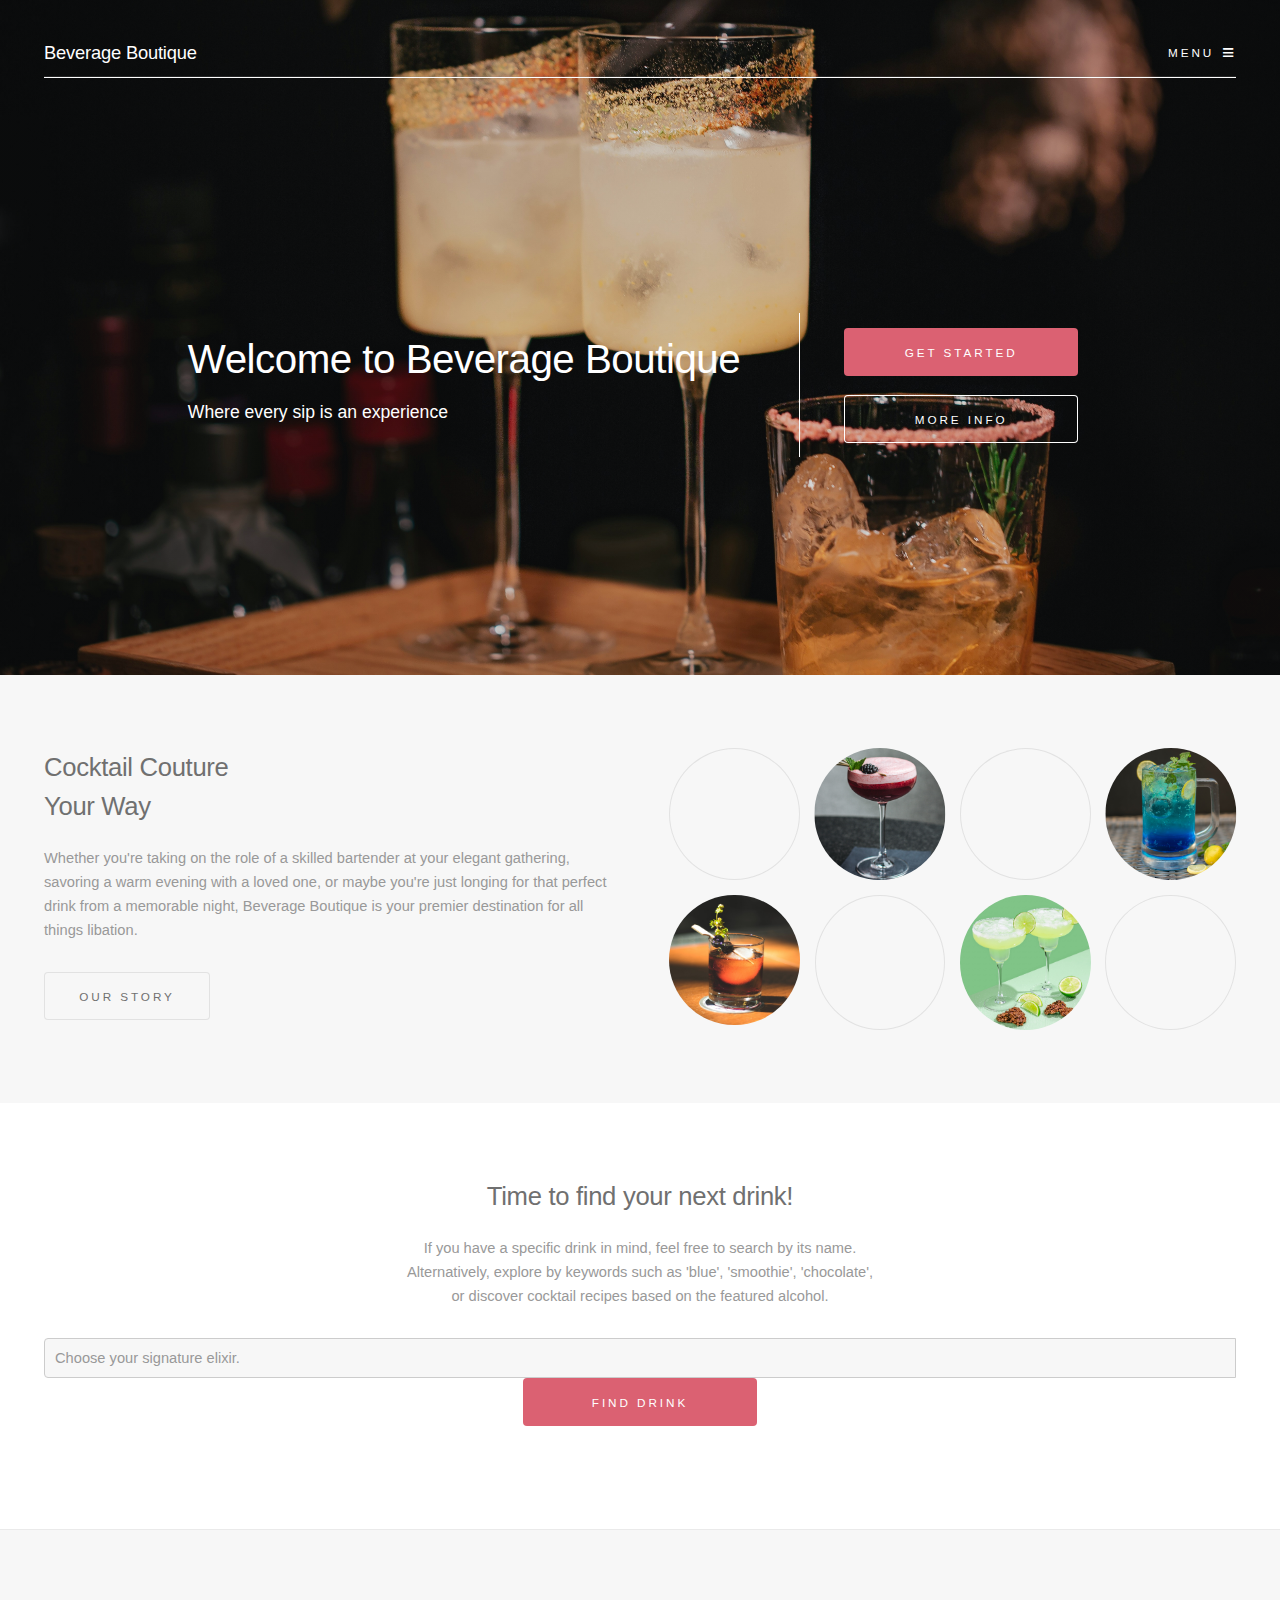
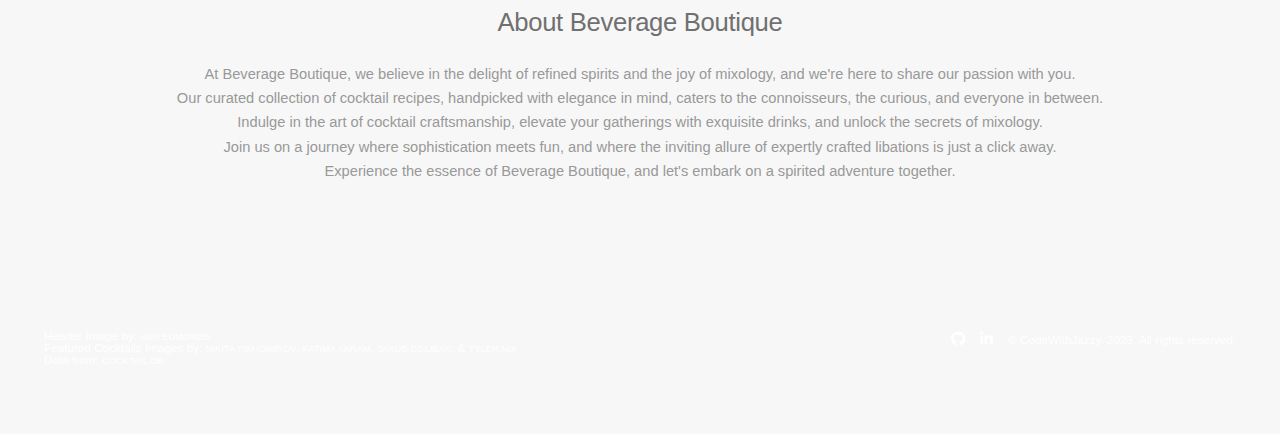
<file: index.html>
<!DOCTYPE HTML>
<html>
	<head>
		<title>Beverage Boutique</title>
		<link rel="icon" href="https://www.pngarts.com/files/3/Cocktail-PNG-Free-Download.png">
		<meta charset="utf-8" />
		<meta name="description" content="Find Beverage Recipes">
    	<meta name="keywords" content="Cocktails, Beverages, Recipes">
		<meta name="viewport" content="width=device-width, initial-scale=1, user-scalable=no" />
		<link rel="stylesheet" href="assets/css/main.css" />
	</head>
	<body class="is-preload">

		<!-- Header -->
			<header id="header" class="alt">
				<h1><a href="index.html">Beverage Boutique</a></h1>
				<a href="#menu">Menu</a>
			</header>

		<!-- Menu -->
			<nav id="menu">
				<ul class="links">
					<li><a href="index.html">Home</a></li>
					<li><a href="#four">Search Beverages</a></li>
					<li><a href="#about">About Beverage Boutique</a></li>
				</ul>
			</nav>

		<!-- Banner -->
			<section id="banner">
				<div class="inner">
					<div class="content">
						<h2>Welcome to Beverage Boutique</h2>
						<p>Where every sip is an experience</p>
					</div>
					<ul class="actions stacked">
						<li><a href="#four" class="button primary major">Get Started</a></li>
						<li><a href="#one" class="button major">More Info</a></li>
					</ul>
				</div>
			</section>

		<!-- One -->
			<section id="one" class="wrapper style2 split">
				<div class="inner">
					<div id="moreInfo" class="content">
						<h2>Cocktail Couture<br />
						Your Way</h2>
						<p>Whether you're taking on the role of a skilled bartender at your elegant gathering, savoring a warm evening with a loved one, or maybe you're just longing for that perfect drink from a memorable night, Beverage Boutique is your premier destination for all things libation. </p>
						<ul class="actions">
							<li><a href="#about" class="button">Our Story</a></li>
						</ul>
					</div>
					<div class="image-circles">
						<div class="images">
							<span class="image"><img src="images/pic01.jpg" alt="" /></span>
							<span class="image"><img src="images/pic02.jpg" alt="" /></span>
						</div>
						<div class="images">
							<span class="image"><img src="images/pic03.jpg" alt="" /></span>
							<span class="image"><img src="images/pic04.jpg" alt="" /></span>
						</div>
					</div>
				</div>
			</section>

			<!-- Four -->
			<section id="four" class="wrapper style1 special">
				<div class="inner">
					<header>
						<h2>Time to find your next drink!</h2>
						<p>If you have a specific drink in mind, feel free to search by its name.<br /> Alternatively, explore by keywords such as 'blue', 'smoothie', 'chocolate',<br /> or discover cocktail recipes based on the featured alcohol.</p>
					</header>
					<section class="search-Box">
						<!-- <label for="input">Find A Cocktail</label> -->
						<input id="drinkInput" type="text" placeholder="Choose your signature elixir." >
						<button id="findDrink" class="button primary major" type="button">Find Drink</button>
					</section>
					<!-- <ul class="actions special">
						<li><a href="#three" class="button primary major cocktailName">I'm Ready!</a></li>
						 <li><a href="#" class="button primary major cocktailIngredient">Search by ingredient</a><li>
					</ul> -->
				</div>
			</section>

		<!-- Three -->
			<section id="three" class="wrapper style1 special">
				<div class="inner">
					<div class="spotlights">
						<!-- Javascript will fill in here-->
					</div>
				</div>
			</section>
			<section id="about" class="wrapper style2 special">
					<div class="inner">
						<header>
							<h2>About Beverage Boutique</h2>
							<p>At Beverage Boutique, we believe in the delight of refined spirits and the joy of mixology, and we're here to share our passion with you.
							<br /> Our curated collection of cocktail recipes, handpicked with elegance in mind, caters to the connoisseurs, the curious, and everyone in between.
							<br />
							Indulge in the art of cocktail craftsmanship, elevate your gatherings with exquisite drinks, and unlock the secrets of mixology.
							<br />
							Join us on a journey where sophistication meets fun, and where the inviting allure of 	expertly crafted libations is just a click away.
							<br />	
							Experience the essence of Beverage Boutique, and let's embark on a spirited adventure together.</p>
						</header>	
					</div>
				</section>

		<!-- Footer -->
			<footer id="footer">
				<div class="inner">
					<ul class="icons">
						<li><a href="#" class="icon brands fa-github"><span class="label">GitHub</span></a></li>
						<li><a href="#" class="icon brands fa-linkedin-in"><span class="label">LinkedIn</span></a></li>
						<li class="copyright">&copy; CodeWithJazzy. 2023. All rights reserved.</li>
					</ul>

					<ul class="links">
						<li>Header Image by: <a href="https://unsplash.com/@badashproducts">Ash Edmonds</a></li>

						<li>Featured Cocktails Images by: <a href="https://unsplash.com/@niki_mir">Nikita Tikhomirov</a>, <a href="https://unsplash.com/@fatimaakram">Fatima Akram</a>, <a href="https://unsplash.com/@jckbck">Jakub Dziubak</a>, & <a href="https://unsplash.com/@nixcreative">Tyler Nix</a></li>
						<li>Data from: <a href="https://www.thecocktaildb.com/api.php">Cocktail DB</a></li>
				</ul>
				</div>
			</footer>

		<!-- Scripts -->
			<script src="assets/js/jquery.min.js"></script>
			<script src="assets/js/jquery.scrollex.min.js"></script>
			<script src="assets/js/browser.min.js"></script>
			<script src="assets/js/breakpoints.min.js"></script>
			<script src="assets/js/util.js"></script>
			<script src="assets/js/main.js"></script>

	</body>
</html>
</file>
<file: assets/css/main.css>
@import url(fontawesome-all.min.css);


html, body, div, span, applet, object,
iframe, h1, h2, h3, h4, h5, h6, p, blockquote,
pre, a, abbr, acronym, address, big, cite,
code, del, dfn, em, img, ins, kbd, q, s, samp,
small, strike, strong, sub, sup, tt, var, b,
u, i, center, dl, dt, dd, ol, ul, li, fieldset,
form, label, legend, table, caption, tbody,
tfoot, thead, tr, th, td, article, aside,
canvas, details, embed, figure, figcaption,
footer, header, hgroup, menu, nav, output, ruby,
section, summary, time, mark, audio, video {
	margin: 0;
	padding: 0;
	border: 0;
	font-size: 100%;
	font: inherit;
	vertical-align: baseline;}

article, aside, details, figcaption, figure,
footer, header, hgroup, menu, nav, section {
	display: block;}

body {
	line-height: 1;
}

ol, ul {
	list-style: none;
}

blockquote, q {
	quotes: none;
}

	blockquote:before, blockquote:after, q:before, q:after {
		content: '';
		content: none;
	}

table {
	border-collapse: collapse;
	border-spacing: 0;
}

body {
	-webkit-text-size-adjust: none;
}

mark {
	background-color: transparent;
	color: inherit;
}

input::-moz-focus-inner {
	border: 0;
	padding: 0;
}

input, select, textarea {
	-moz-appearance: none;
	-webkit-appearance: none;
	-ms-appearance: none;
	appearance: none;
}

/* Basic */

	@-ms-viewport {
		width: device-width;
	}

	body {
		-ms-overflow-style: scrollbar;
	}

	@media screen and (max-width: 480px) {

		html, body {
			min-width: 320px;
		}

	}

	html {
		box-sizing: border-box;
	}

	*, *:before, *:after {
		box-sizing: inherit;
	}

	body.is-preload *, body.is-preload *:before, body.is-preload *:after {
		-moz-animation: none !important;
		-webkit-animation: none !important;
		-ms-animation: none !important;
		animation: none !important;
		-moz-transition: none !important;
		-webkit-transition: none !important;
		-ms-transition: none !important;
		transition: none !important;
	}

/* Hide Search Section until drinks populate */
#three {
	display: none;
}

/* Style for the search input */
#drinkInput {
	width: 8;
    padding: 10px;
    border: 1px solid #ccc;
    border-radius: 4px 0 0 4px;
}

	body {
		background-color: #f7f7f7;
		color: #999999;
	}

	body, input, select, textarea {
		font-family: Arial, Helvetica, sans-serif;
		font-size: 14pt;
		font-weight: normal;
		line-height: 1.65;
	}

		@media screen and (max-width: 1680px) {

			body, input, select, textarea {
				font-size: 12pt;
			}

		}

		@media screen and (max-width: 1280px) {

			body, input, select, textarea {
				font-size: 11pt;
			}

		}

	a {
		text-decoration: underline;
	}

		a:hover {
			text-decoration: none;
		}

	strong, b {
		font-weight: normal;
	}

	em, i {
		font-style: italic;
	}

	p {
		margin: 0 0 2em 0;
	}

	h1, h2, h3, h4, h5, h6 {
		font-weight: normal;
		letter-spacing: -0.0125em;
		line-height: 1.5;
		margin: 0 0 0.8em 0;
	}

		h1 a, h2 a, h3 a, h4 a, h5 a, h6 a {
			color: inherit;
			text-decoration: none;
		}

	h2 {
		font-size: 1.75em;
	}

	h3 {
		font-size: 1.25em;
	}

	h4 {
		font-size: 1em;
	}

	h5 {
		font-size: 0.8em;
	}

	h6 {
		font-size: 0.7em;
	}

	#inGRD li{
		display: inline-block;
		border: 1px solid #421d22;
		border-radius: 5px;
		padding: 1px 6px;
		background: #fbeff1;
		margin: 3px;
	}

	@media screen and (max-width: 980px) {

		h1 br, h2 br, h3 br, h4 br, h5 br, h6 br {
			display: none;
		}

	}

	@media screen and (max-width: 736px) {

		h2 {
			font-size: 1.25em;
		}

		h3 {
			font-size: 1.1em;
		}

	}

	sub {
		font-size: 0.8em;
		position: relative;
		top: 0.5em;
	}

	sup {
		font-size: 0.8em;
		position: relative;
		top: -0.5em;
	}

	blockquote {
		border-left: solid 4px;
		font-style: italic;
		margin: 0 0 2em 0;
		padding: 0.5em 0 0.5em 2em;
	}

	code {
		border-radius: 4px;
		border: solid 1px;
		font-family: "Courier New", monospace;
		font-size: 0.9em;
		margin: 0 0.25em;
		padding: 0.25em 0.65em;
	}

	pre {
		-webkit-overflow-scrolling: touch;
		font-family: "Courier New", monospace;
		font-size: 0.9em;
		margin: 0 0 2em 0;
	}

		pre code {
			display: block;
			line-height: 1.75em;
			padding: 1em 1.5em;
			overflow-x: auto;
		}

	hr {
		border: 0;
		border-bottom: solid 1px;
		margin: 2em 0;
	}

		hr.major {
			margin: 3em 0;
		}

	.align-left {
		text-align: left;
	}

	.align-center {
		text-align: center;
	}

	.align-right {
		text-align: right;
	}

	input, select, textarea {
		color: #707070;
	}

	a {
		color: #db6172;
	}

	strong, b {
		color: #707070;
	}

	h1, h2, h3, h4, h5, h6 {
		color: #707070;
	}

	blockquote {
		border-left-color: rgba(144, 144, 144, 0.2);
	}

	code {
		background: rgba(144, 144, 144, 0.075);
		border-color: rgba(144, 144, 144, 0.2);
	}

	hr {
		border-bottom-color: rgba(144, 144, 144, 0.2);
	}

/* Row */

	.row {
		display: flex;
		flex-wrap: wrap;
		box-sizing: border-box;
		align-items: stretch;
	}

		.row > * {
			box-sizing: border-box;
		}

		.row.gtr-uniform > * > :last-child {
			margin-bottom: 0;
		}

		.row.aln-left {
			justify-content: flex-start;
		}

		.row.aln-center {
			justify-content: center;
		}

		.row.aln-right {
			justify-content: flex-end;
		}

		.row.aln-top {
			align-items: flex-start;
		}

		.row.aln-middle {
			align-items: center;
		}

		.row.aln-bottom {
			align-items: flex-end;
		}

		.row > .imp {
			order: -1;
		}

		.row > .col-1 {
			width: 8.33333%;
		}

		.row > .off-1 {
			margin-left: 8.33333%;
		}

		.row > .col-2 {
			width: 16.66667%;
		}

		.row > .off-2 {
			margin-left: 16.66667%;
		}

		.row > .col-3 {
			width: 25%;
		}

		.row > .off-3 {
			margin-left: 25%;
		}

		.row > .col-4 {
			width: 33.33333%;
		}

		.row > .off-4 {
			margin-left: 33.33333%;
		}

		.row > .col-5 {
			width: 41.66667%;
		}

		.row > .off-5 {
			margin-left: 41.66667%;
		}

		.row > .col-6 {
			width: 50%;
		}

		.row > .off-6 {
			margin-left: 50%;
		}

		.row > .col-7 {
			width: 58.33333%;
		}

		.row > .off-7 {
			margin-left: 58.33333%;
		}

		.row > .col-8 {
			width: 66.66667%;
		}

		.row > .off-8 {
			margin-left: 66.66667%;
		}

		.row > .col-9 {
			width: 75%;
		}

		.row > .off-9 {
			margin-left: 75%;
		}

		.row > .col-10 {
			width: 83.33333%;
		}

		.row > .off-10 {
			margin-left: 83.33333%;
		}

		.row > .col-11 {
			width: 91.66667%;
		}

		.row > .off-11 {
			margin-left: 91.66667%;
		}

		.row > .col-12 {
			width: 100%;
		}

		.row > .off-12 {
			margin-left: 100%;
		}

		.row.gtr-0 {
			margin-top: 0;
			margin-left: 0em;
		}

			.row.gtr-0 > * {
				padding: 0 0 0 0em;
			}

			.row.gtr-0.gtr-uniform {
				margin-top: 0em;
			}

				.row.gtr-0.gtr-uniform > * {
					padding-top: 0em;
				}

		.row.gtr-25 {
			margin-top: 0;
			margin-left: -0.5em;
		}

			.row.gtr-25 > * {
				padding: 0 0 0 0.5em;
			}

			.row.gtr-25.gtr-uniform {
				margin-top: -0.5em;
			}

				.row.gtr-25.gtr-uniform > * {
					padding-top: 0.5em;
				}

		.row.gtr-50 {
			margin-top: 0;
			margin-left: -1em;
		}

			.row.gtr-50 > * {
				padding: 0 0 0 1em;
			}

			.row.gtr-50.gtr-uniform {
				margin-top: -1em;
			}

				.row.gtr-50.gtr-uniform > * {
					padding-top: 1em;
				}

		.row {
			margin-top: 0;
			margin-left: -2em;
		}

			.row > * {
				padding: 0 0 0 2em;
			}

			.row.gtr-uniform {
				margin-top: -2em;
			}

				.row.gtr-uniform > * {
					padding-top: 2em;
				}

		.row.gtr-150 {
			margin-top: 0;
			margin-left: -3em;
		}

			.row.gtr-150 > * {
				padding: 0 0 0 3em;
			}

			.row.gtr-150.gtr-uniform {
				margin-top: -3em;
			}

				.row.gtr-150.gtr-uniform > * {
					padding-top: 3em;
				}

		.row.gtr-200 {
			margin-top: 0;
			margin-left: -4em;
		}

			.row.gtr-200 > * {
				padding: 0 0 0 4em;
			}

			.row.gtr-200.gtr-uniform {
				margin-top: -4em;
			}

				.row.gtr-200.gtr-uniform > * {
					padding-top: 4em;
				}

		@media screen and (max-width: 1680px) {

			.row {
				display: flex;
				flex-wrap: wrap;
				box-sizing: border-box;
				align-items: stretch;
			}

				.row > * {
					box-sizing: border-box;
				}

				.row.gtr-uniform > * > :last-child {
					margin-bottom: 0;
				}

				.row.aln-left {
					justify-content: flex-start;
				}

				.row.aln-center {
					justify-content: center;
				}

				.row.aln-right {
					justify-content: flex-end;
				}

				.row.aln-top {
					align-items: flex-start;
				}

				.row.aln-middle {
					align-items: center;
				}

				.row.aln-bottom {
					align-items: flex-end;
				}

				.row > .imp-xlarge {
					order: -1;
				}

				.row > .col-1-xlarge {
					width: 8.33333%;
				}

				.row > .off-1-xlarge {
					margin-left: 8.33333%;
				}

				.row > .col-2-xlarge {
					width: 16.66667%;
				}

				.row > .off-2-xlarge {
					margin-left: 16.66667%;
				}

				.row > .col-3-xlarge {
					width: 25%;
				}

				.row > .off-3-xlarge {
					margin-left: 25%;
				}

				.row > .col-4-xlarge {
					width: 33.33333%;
				}

				.row > .off-4-xlarge {
					margin-left: 33.33333%;
				}

				.row > .col-5-xlarge {
					width: 41.66667%;
				}

				.row > .off-5-xlarge {
					margin-left: 41.66667%;
				}

				.row > .col-6-xlarge {
					width: 50%;
				}

				.row > .off-6-xlarge {
					margin-left: 50%;
				}

				.row > .col-7-xlarge {
					width: 58.33333%;
				}

				.row > .off-7-xlarge {
					margin-left: 58.33333%;
				}

				.row > .col-8-xlarge {
					width: 66.66667%;
				}

				.row > .off-8-xlarge {
					margin-left: 66.66667%;
				}

				.row > .col-9-xlarge {
					width: 75%;
				}

				.row > .off-9-xlarge {
					margin-left: 75%;
				}

				.row > .col-10-xlarge {
					width: 83.33333%;
				}

				.row > .off-10-xlarge {
					margin-left: 83.33333%;
				}

				.row > .col-11-xlarge {
					width: 91.66667%;
				}

				.row > .off-11-xlarge {
					margin-left: 91.66667%;
				}

				.row > .col-12-xlarge {
					width: 100%;
				}

				.row > .off-12-xlarge {
					margin-left: 100%;
				}

				.row.gtr-0 {
					margin-top: 0;
					margin-left: 0em;
				}

					.row.gtr-0 > * {
						padding: 0 0 0 0em;
					}

					.row.gtr-0.gtr-uniform {
						margin-top: 0em;
					}

						.row.gtr-0.gtr-uniform > * {
							padding-top: 0em;
						}

				.row.gtr-25 {
					margin-top: 0;
					margin-left: -0.5em;
				}

					.row.gtr-25 > * {
						padding: 0 0 0 0.5em;
					}

					.row.gtr-25.gtr-uniform {
						margin-top: -0.5em;
					}

						.row.gtr-25.gtr-uniform > * {
							padding-top: 0.5em;
						}

				.row.gtr-50 {
					margin-top: 0;
					margin-left: -1em;
				}

					.row.gtr-50 > * {
						padding: 0 0 0 1em;
					}

					.row.gtr-50.gtr-uniform {
						margin-top: -1em;
					}

						.row.gtr-50.gtr-uniform > * {
							padding-top: 1em;
						}

				.row {
					margin-top: 0;
					margin-left: -2em;
				}

					.row > * {
						padding: 0 0 0 2em;
					}

					.row.gtr-uniform {
						margin-top: -2em;
					}

						.row.gtr-uniform > * {
							padding-top: 2em;
						}

				.row.gtr-150 {
					margin-top: 0;
					margin-left: -3em;
				}

					.row.gtr-150 > * {
						padding: 0 0 0 3em;
					}

					.row.gtr-150.gtr-uniform {
						margin-top: -3em;
					}

						.row.gtr-150.gtr-uniform > * {
							padding-top: 3em;
						}

				.row.gtr-200 {
					margin-top: 0;
					margin-left: -4em;
				}

					.row.gtr-200 > * {
						padding: 0 0 0 4em;
					}

					.row.gtr-200.gtr-uniform {
						margin-top: -4em;
					}

						.row.gtr-200.gtr-uniform > * {
							padding-top: 4em;
						}

		}

		@media screen and (max-width: 1280px) {

			.row {
				display: flex;
				flex-wrap: wrap;
				box-sizing: border-box;
				align-items: stretch;
			}

				.row > * {
					box-sizing: border-box;
				}

				.row.gtr-uniform > * > :last-child {
					margin-bottom: 0;
				}

				.row.aln-left {
					justify-content: flex-start;
				}

				.row.aln-center {
					justify-content: center;
				}

				.row.aln-right {
					justify-content: flex-end;
				}

				.row.aln-top {
					align-items: flex-start;
				}

				.row.aln-middle {
					align-items: center;
				}

				.row.aln-bottom {
					align-items: flex-end;
				}

				.row > .imp-large {
					order: -1;
				}

				.row > .col-1-large {
					width: 8.33333%;
				}

				.row > .off-1-large {
					margin-left: 8.33333%;
				}

				.row > .col-2-large {
					width: 16.66667%;
				}

				.row > .off-2-large {
					margin-left: 16.66667%;
				}

				.row > .col-3-large {
					width: 25%;
				}

				.row > .off-3-large {
					margin-left: 25%;
				}

				.row > .col-4-large {
					width: 33.33333%;
				}

				.row > .off-4-large {
					margin-left: 33.33333%;
				}

				.row > .col-5-large {
					width: 41.66667%;
				}

				.row > .off-5-large {
					margin-left: 41.66667%;
				}

				.row > .col-6-large {
					width: 50%;
				}

				.row > .off-6-large {
					margin-left: 50%;
				}

				.row > .col-7-large {
					width: 58.33333%;
				}

				.row > .off-7-large {
					margin-left: 58.33333%;
				}

				.row > .col-8-large {
					width: 66.66667%;
				}

				.row > .off-8-large {
					margin-left: 66.66667%;
				}

				.row > .col-9-large {
					width: 75%;
				}

				.row > .off-9-large {
					margin-left: 75%;
				}

				.row > .col-10-large {
					width: 83.33333%;
				}

				.row > .off-10-large {
					margin-left: 83.33333%;
				}

				.row > .col-11-large {
					width: 91.66667%;
				}

				.row > .off-11-large {
					margin-left: 91.66667%;
				}

				.row > .col-12-large {
					width: 100%;
				}

				.row > .off-12-large {
					margin-left: 100%;
				}

				.row.gtr-0 {
					margin-top: 0;
					margin-left: 0em;
				}

					.row.gtr-0 > * {
						padding: 0 0 0 0em;
					}

					.row.gtr-0.gtr-uniform {
						margin-top: 0em;
					}

						.row.gtr-0.gtr-uniform > * {
							padding-top: 0em;
						}

				.row.gtr-25 {
					margin-top: 0;
					margin-left: -0.375em;
				}

					.row.gtr-25 > * {
						padding: 0 0 0 0.375em;
					}

					.row.gtr-25.gtr-uniform {
						margin-top: -0.375em;
					}

						.row.gtr-25.gtr-uniform > * {
							padding-top: 0.375em;
						}

				.row.gtr-50 {
					margin-top: 0;
					margin-left: -0.75em;
				}

					.row.gtr-50 > * {
						padding: 0 0 0 0.75em;
					}

					.row.gtr-50.gtr-uniform {
						margin-top: -0.75em;
					}

						.row.gtr-50.gtr-uniform > * {
							padding-top: 0.75em;
						}

				.row {
					margin-top: 0;
					margin-left: -1.5em;
				}

					.row > * {
						padding: 0 0 0 1.5em;
					}

					.row.gtr-uniform {
						margin-top: -1.5em;
					}

						.row.gtr-uniform > * {
							padding-top: 1.5em;
						}

				.row.gtr-150 {
					margin-top: 0;
					margin-left: -2.25em;
				}

					.row.gtr-150 > * {
						padding: 0 0 0 2.25em;
					}

					.row.gtr-150.gtr-uniform {
						margin-top: -2.25em;
					}

						.row.gtr-150.gtr-uniform > * {
							padding-top: 2.25em;
						}

				.row.gtr-200 {
					margin-top: 0;
					margin-left: -3em;
				}

					.row.gtr-200 > * {
						padding: 0 0 0 3em;
					}

					.row.gtr-200.gtr-uniform {
						margin-top: -3em;
					}

						.row.gtr-200.gtr-uniform > * {
							padding-top: 3em;
						}

		}

		@media screen and (max-width: 980px) {

			.row {
				display: flex;
				flex-wrap: wrap;
				box-sizing: border-box;
				align-items: stretch;
			}

				.row > * {
					box-sizing: border-box;
				}

				.row.gtr-uniform > * > :last-child {
					margin-bottom: 0;
				}

				.row.aln-left {
					justify-content: flex-start;
				}

				.row.aln-center {
					justify-content: center;
				}

				.row.aln-right {
					justify-content: flex-end;
				}

				.row.aln-top {
					align-items: flex-start;
				}

				.row.aln-middle {
					align-items: center;
				}

				.row.aln-bottom {
					align-items: flex-end;
				}

				.row > .imp-medium {
					order: -1;
				}

				.row > .col-1-medium {
					width: 8.33333%;
				}

				.row > .off-1-medium {
					margin-left: 8.33333%;
				}

				.row > .col-2-medium {
					width: 16.66667%;
				}

				.row > .off-2-medium {
					margin-left: 16.66667%;
				}

				.row > .col-3-medium {
					width: 25%;
				}

				.row > .off-3-medium {
					margin-left: 25%;
				}

				.row > .col-4-medium {
					width: 33.33333%;
				}

				.row > .off-4-medium {
					margin-left: 33.33333%;
				}

				.row > .col-5-medium {
					width: 41.66667%;
				}

				.row > .off-5-medium {
					margin-left: 41.66667%;
				}

				.row > .col-6-medium {
					width: 50%;
				}

				.row > .off-6-medium {
					margin-left: 50%;
				}

				.row > .col-7-medium {
					width: 58.33333%;
				}

				.row > .off-7-medium {
					margin-left: 58.33333%;
				}

				.row > .col-8-medium {
					width: 66.66667%;
				}

				.row > .off-8-medium {
					margin-left: 66.66667%;
				}

				.row > .col-9-medium {
					width: 75%;
				}

				.row > .off-9-medium {
					margin-left: 75%;
				}

				.row > .col-10-medium {
					width: 83.33333%;
				}

				.row > .off-10-medium {
					margin-left: 83.33333%;
				}

				.row > .col-11-medium {
					width: 91.66667%;
				}

				.row > .off-11-medium {
					margin-left: 91.66667%;
				}

				.row > .col-12-medium {
					width: 100%;
				}

				.row > .off-12-medium {
					margin-left: 100%;
				}

				.row.gtr-0 {
					margin-top: 0;
					margin-left: 0em;
				}

					.row.gtr-0 > * {
						padding: 0 0 0 0em;
					}

					.row.gtr-0.gtr-uniform {
						margin-top: 0em;
					}

						.row.gtr-0.gtr-uniform > * {
							padding-top: 0em;
						}

				.row.gtr-25 {
					margin-top: 0;
					margin-left: -0.375em;
				}

					.row.gtr-25 > * {
						padding: 0 0 0 0.375em;
					}

					.row.gtr-25.gtr-uniform {
						margin-top: -0.375em;
					}

						.row.gtr-25.gtr-uniform > * {
							padding-top: 0.375em;
						}

				.row.gtr-50 {
					margin-top: 0;
					margin-left: -0.75em;
				}

					.row.gtr-50 > * {
						padding: 0 0 0 0.75em;
					}

					.row.gtr-50.gtr-uniform {
						margin-top: -0.75em;
					}

						.row.gtr-50.gtr-uniform > * {
							padding-top: 0.75em;
						}

				.row {
					margin-top: 0;
					margin-left: -1.5em;
				}

					.row > * {
						padding: 0 0 0 1.5em;
					}

					.row.gtr-uniform {
						margin-top: -1.5em;
					}

						.row.gtr-uniform > * {
							padding-top: 1.5em;
						}

				.row.gtr-150 {
					margin-top: 0;
					margin-left: -2.25em;
				}

					.row.gtr-150 > * {
						padding: 0 0 0 2.25em;
					}

					.row.gtr-150.gtr-uniform {
						margin-top: -2.25em;
					}

						.row.gtr-150.gtr-uniform > * {
							padding-top: 2.25em;
						}

				.row.gtr-200 {
					margin-top: 0;
					margin-left: -3em;
				}

					.row.gtr-200 > * {
						padding: 0 0 0 3em;
					}

					.row.gtr-200.gtr-uniform {
						margin-top: -3em;
					}

						.row.gtr-200.gtr-uniform > * {
							padding-top: 3em;
						}

		}

		@media screen and (max-width: 736px) {

			.row {
				display: flex;
				flex-wrap: wrap;
				box-sizing: border-box;
				align-items: stretch;
			}

				.row > * {
					box-sizing: border-box;
				}

				.row.gtr-uniform > * > :last-child {
					margin-bottom: 0;
				}

				.row.aln-left {
					justify-content: flex-start;
				}

				.row.aln-center {
					justify-content: center;
				}

				.row.aln-right {
					justify-content: flex-end;
				}

				.row.aln-top {
					align-items: flex-start;
				}

				.row.aln-middle {
					align-items: center;
				}

				.row.aln-bottom {
					align-items: flex-end;
				}

				.row > .imp-small {
					order: -1;
				}

				.row > .col-1-small {
					width: 8.33333%;
				}

				.row > .off-1-small {
					margin-left: 8.33333%;
				}

				.row > .col-2-small {
					width: 16.66667%;
				}

				.row > .off-2-small {
					margin-left: 16.66667%;
				}

				.row > .col-3-small {
					width: 25%;
				}

				.row > .off-3-small {
					margin-left: 25%;
				}

				.row > .col-4-small {
					width: 33.33333%;
				}

				.row > .off-4-small {
					margin-left: 33.33333%;
				}

				.row > .col-5-small {
					width: 41.66667%;
				}

				.row > .off-5-small {
					margin-left: 41.66667%;
				}

				.row > .col-6-small {
					width: 50%;
				}

				.row > .off-6-small {
					margin-left: 50%;
				}

				.row > .col-7-small {
					width: 58.33333%;
				}

				.row > .off-7-small {
					margin-left: 58.33333%;
				}

				.row > .col-8-small {
					width: 66.66667%;
				}

				.row > .off-8-small {
					margin-left: 66.66667%;
				}

				.row > .col-9-small {
					width: 75%;
				}

				.row > .off-9-small {
					margin-left: 75%;
				}

				.row > .col-10-small {
					width: 83.33333%;
				}

				.row > .off-10-small {
					margin-left: 83.33333%;
				}

				.row > .col-11-small {
					width: 91.66667%;
				}

				.row > .off-11-small {
					margin-left: 91.66667%;
				}

				.row > .col-12-small {
					width: 100%;
				}

				.row > .off-12-small {
					margin-left: 100%;
				}

				.row.gtr-0 {
					margin-top: 0;
					margin-left: 0em;
				}

					.row.gtr-0 > * {
						padding: 0 0 0 0em;
					}

					.row.gtr-0.gtr-uniform {
						margin-top: 0em;
					}

						.row.gtr-0.gtr-uniform > * {
							padding-top: 0em;
						}

				.row.gtr-25 {
					margin-top: 0;
					margin-left: -0.3125em;
				}

					.row.gtr-25 > * {
						padding: 0 0 0 0.3125em;
					}

					.row.gtr-25.gtr-uniform {
						margin-top: -0.3125em;
					}

						.row.gtr-25.gtr-uniform > * {
							padding-top: 0.3125em;
						}

				.row.gtr-50 {
					margin-top: 0;
					margin-left: -0.625em;
				}

					.row.gtr-50 > * {
						padding: 0 0 0 0.625em;
					}

					.row.gtr-50.gtr-uniform {
						margin-top: -0.625em;
					}

						.row.gtr-50.gtr-uniform > * {
							padding-top: 0.625em;
						}

				.row {
					margin-top: 0;
					margin-left: -1.25em;
				}

					.row > * {
						padding: 0 0 0 1.25em;
					}

					.row.gtr-uniform {
						margin-top: -1.25em;
					}

						.row.gtr-uniform > * {
							padding-top: 1.25em;
						}

				.row.gtr-150 {
					margin-top: 0;
					margin-left: -1.875em;
				}

					.row.gtr-150 > * {
						padding: 0 0 0 1.875em;
					}

					.row.gtr-150.gtr-uniform {
						margin-top: -1.875em;
					}

						.row.gtr-150.gtr-uniform > * {
							padding-top: 1.875em;
						}

				.row.gtr-200 {
					margin-top: 0;
					margin-left: -2.5em;
				}

					.row.gtr-200 > * {
						padding: 0 0 0 2.5em;
					}

					.row.gtr-200.gtr-uniform {
						margin-top: -2.5em;
					}

						.row.gtr-200.gtr-uniform > * {
							padding-top: 2.5em;
						}

		}

		@media screen and (max-width: 480px) {

			.row {
				display: flex;
				flex-wrap: wrap;
				box-sizing: border-box;
				align-items: stretch;
			}

				.row > * {
					box-sizing: border-box;
				}

				.row.gtr-uniform > * > :last-child {
					margin-bottom: 0;
				}

				.row.aln-left {
					justify-content: flex-start;
				}

				.row.aln-center {
					justify-content: center;
				}

				.row.aln-right {
					justify-content: flex-end;
				}

				.row.aln-top {
					align-items: flex-start;
				}

				.row.aln-middle {
					align-items: center;
				}

				.row.aln-bottom {
					align-items: flex-end;
				}

				.row > .imp-xsmall {
					order: -1;
				}

				.row > .col-1-xsmall {
					width: 8.33333%;
				}

				.row > .off-1-xsmall {
					margin-left: 8.33333%;
				}

				.row > .col-2-xsmall {
					width: 16.66667%;
				}

				.row > .off-2-xsmall {
					margin-left: 16.66667%;
				}

				.row > .col-3-xsmall {
					width: 25%;
				}

				.row > .off-3-xsmall {
					margin-left: 25%;
				}

				.row > .col-4-xsmall {
					width: 33.33333%;
				}

				.row > .off-4-xsmall {
					margin-left: 33.33333%;
				}

				.row > .col-5-xsmall {
					width: 41.66667%;
				}

				.row > .off-5-xsmall {
					margin-left: 41.66667%;
				}

				.row > .col-6-xsmall {
					width: 50%;
				}

				.row > .off-6-xsmall {
					margin-left: 50%;
				}

				.row > .col-7-xsmall {
					width: 58.33333%;
				}

				.row > .off-7-xsmall {
					margin-left: 58.33333%;
				}

				.row > .col-8-xsmall {
					width: 66.66667%;
				}

				.row > .off-8-xsmall {
					margin-left: 66.66667%;
				}

				.row > .col-9-xsmall {
					width: 75%;
				}

				.row > .off-9-xsmall {
					margin-left: 75%;
				}

				.row > .col-10-xsmall {
					width: 83.33333%;
				}

				.row > .off-10-xsmall {
					margin-left: 83.33333%;
				}

				.row > .col-11-xsmall {
					width: 91.66667%;
				}

				.row > .off-11-xsmall {
					margin-left: 91.66667%;
				}

				.row > .col-12-xsmall {
					width: 100%;
				}

				.row > .off-12-xsmall {
					margin-left: 100%;
				}

				.row.gtr-0 {
					margin-top: 0;
					margin-left: 0em;
				}

					.row.gtr-0 > * {
						padding: 0 0 0 0em;
					}

					.row.gtr-0.gtr-uniform {
						margin-top: 0em;
					}

						.row.gtr-0.gtr-uniform > * {
							padding-top: 0em;
						}

				.row.gtr-25 {
					margin-top: 0;
					margin-left: -0.3125em;
				}

					.row.gtr-25 > * {
						padding: 0 0 0 0.3125em;
					}

					.row.gtr-25.gtr-uniform {
						margin-top: -0.3125em;
					}

						.row.gtr-25.gtr-uniform > * {
							padding-top: 0.3125em;
						}

				.row.gtr-50 {
					margin-top: 0;
					margin-left: -0.625em;
				}

					.row.gtr-50 > * {
						padding: 0 0 0 0.625em;
					}

					.row.gtr-50.gtr-uniform {
						margin-top: -0.625em;
					}

						.row.gtr-50.gtr-uniform > * {
							padding-top: 0.625em;
						}

				.row {
					margin-top: 0;
					margin-left: -1.25em;
				}

					.row > * {
						padding: 0 0 0 1.25em;
					}

					.row.gtr-uniform {
						margin-top: -1.25em;
					}

						.row.gtr-uniform > * {
							padding-top: 1.25em;
						}

				.row.gtr-150 {
					margin-top: 0;
					margin-left: -1.875em;
				}

					.row.gtr-150 > * {
						padding: 0 0 0 1.875em;
					}

					.row.gtr-150.gtr-uniform {
						margin-top: -1.875em;
					}

						.row.gtr-150.gtr-uniform > * {
							padding-top: 1.875em;
						}

				.row.gtr-200 {
					margin-top: 0;
					margin-left: -2.5em;
				}

					.row.gtr-200 > * {
						padding: 0 0 0 2.5em;
					}

					.row.gtr-200.gtr-uniform {
						margin-top: -2.5em;
					}

						.row.gtr-200.gtr-uniform > * {
							padding-top: 2.5em;
						}

		}

/* Box */

	.box {
		border-radius: 4px;
		border: solid 1px;
		margin-bottom: 2em;
		padding: 1.5em;
	}

		.box > :last-child,
		.box > :last-child > :last-child,
		.box > :last-child > :last-child > :last-child {
			margin-bottom: 0;
		}

		.box.alt {
			border: 0;
			border-radius: 0;
			padding: 0;
		}

	.box {
		border-color: rgba(144, 144, 144, 0.2);
	}

/* Button */

	input[type="submit"],
	input[type="reset"],
	input[type="button"],
	button,
	.button {
		-moz-appearance: none;
		-webkit-appearance: none;
		-ms-appearance: none;
		appearance: none;
		-moz-transition: background-color 0.2s ease-in-out, color 0.2s ease-in-out;
		-webkit-transition: background-color 0.2s ease-in-out, color 0.2s ease-in-out;
		-ms-transition: background-color 0.2s ease-in-out, color 0.2s ease-in-out;
		transition: background-color 0.2s ease-in-out, color 0.2s ease-in-out;
		border-radius: 4px;
		border: 0;
		cursor: pointer;
		display: inline-block;
		font-size: 0.8em;
		font-weight: normal;
		height: 4.1em;
		letter-spacing: 0.25em;
		line-height: 4.25em;
		padding: 0 3em;
		text-align: center;
		text-decoration: none;
		text-transform: uppercase;
		white-space: nowrap;
	}

		input[type="submit"].icon:before,
		input[type="reset"].icon:before,
		input[type="button"].icon:before,
		button.icon:before,
		.button.icon:before {
			margin-right: 0.5em;
		}

		input[type="submit"].fit,
		input[type="reset"].fit,
		input[type="button"].fit,
		button.fit,
		.button.fit {
			width: 100%;
		}

		input[type="submit"].small,
		input[type="reset"].small,
		input[type="button"].small,
		button.small,
		.button.small {
			font-size: 0.8em;
		}

		input[type="submit"].major,
		input[type="reset"].major,
		input[type="button"].major,
		button.major,
		.button.major {
			min-width: 20em;
		}

		input[type="submit"].disabled, input[type="submit"]:disabled,
		input[type="reset"].disabled,
		input[type="reset"]:disabled,
		input[type="button"].disabled,
		input[type="button"]:disabled,
		button.disabled,
		button:disabled,
		.button.disabled,
		.button:disabled {
			pointer-events: none;
			opacity: 0.35;
		}

	input[type="submit"],
	input[type="reset"],
	input[type="button"],
	button,
	.button {
		background-color: transparent;
		box-shadow: inset 0 0 0 1px rgba(144, 144, 144, 0.2);
		color: #707070 !important;
	}

		input[type="submit"]:hover,
		input[type="reset"]:hover,
		input[type="button"]:hover,
		button:hover,
		.button:hover {
			background-color: rgba(144, 144, 144, 0.075);
		}

			input[type="submit"]:hover:active,
			input[type="reset"]:hover:active,
			input[type="button"]:hover:active,
			button:hover:active,
			.button:hover:active {
				background-color: rgba(144, 144, 144, 0.15);
			}

		input[type="submit"].disabled, input[type="submit"]:disabled,
		input[type="reset"].disabled,
		input[type="reset"]:disabled,
		input[type="button"].disabled,
		input[type="button"]:disabled,
		button.disabled,
		button:disabled,
		.button.disabled,
		.button:disabled {
			background-color: rgba(144, 144, 144, 0.2);
		}

		input[type="submit"].primary,
		input[type="reset"].primary,
		input[type="button"].primary,
		button.primary,
		.button.primary {
			box-shadow: none;
			background-color: #db6172;
			color: #ffffff !important;
		}

			input[type="submit"].primary:hover,
			input[type="reset"].primary:hover,
			input[type="button"].primary:hover,
			button.primary:hover,
			.button.primary:hover {
				background-color: #e07685;
			}

				input[type="submit"].primary:hover:active,
				input[type="reset"].primary:hover:active,
				input[type="button"].primary:hover:active,
				button.primary:hover:active,
				.button.primary:hover:active {
					background-color: #d64c5f;
				}

/* Features */

	.features {
		display: -moz-flex;
		display: -webkit-flex;
		display: -ms-flex;
		display: flex;
		-moz-flex-wrap: wrap;
		-webkit-flex-wrap: wrap;
		-ms-flex-wrap: wrap;
		flex-wrap: wrap;
		margin: -1em 0 2em -1em;
		width: calc(100% + 1em);
	}

		.features section {
			padding: 3em 3em 1em 3em ;
			border-radius: 4px;
			margin: 1em 0 0 1em;
			text-align: center;
			width: calc(33.33333% - 1em);
		}

		@media screen and (max-width: 1280px) {

			.features section {
				padding: 3em 2em 1em 2em ;
			}

		}

		@media screen and (max-width: 980px) {

			.features section {
				width: calc(50% - 1em);
			}

		}

		@media screen and (max-width: 736px) {

			.features section {
				padding: 3em 1.5em 1em 1.5em ;
			}

		}

		@media screen and (max-width: 480px) {

			.features {
				display: block;
				margin: 0 0 2em 0;
				width: 100%;
			}

				.features section {
					margin: 0 0 1em 0;
					width: 100%;
				}

		}

	.features section {
		background-color: #ffffff;
		border-bottom: solid 1px #eaeaea;
	}

/* Form */

	form {
		margin: 0 0 2em 0;
	}

	label {
		display: block;
		font-size: 0.9em;
		font-weight: normal;
		margin: 0 0 1em 0;
	}

	input[type="text"],
	input[type="password"],
	input[type="email"],
	select,
	textarea {
		-moz-appearance: none;
		-webkit-appearance: none;
		-ms-appearance: none;
		appearance: none;
		border-radius: 4px;
		border: solid 1px;
		color: inherit;
		display: block;
		outline: 0;
		padding: 0 1em;
		text-decoration: none;
		width: 100%;
	}

		input[type="text"]:invalid,
		input[type="password"]:invalid,
		input[type="email"]:invalid,
		select:invalid,
		textarea:invalid {
			box-shadow: none;
		}

	select {
		background-size: 1.25rem;
		background-repeat: no-repeat;
		background-position: calc(100% - 1rem) center;
		height: 2.75em;
		padding-right: 2.75em;
		text-overflow: ellipsis;
	}

		select:focus::-ms-value {
			background-color: transparent;
		}

		select::-ms-expand {
			display: none;
		}

	input[type="text"],
	input[type="password"],
	input[type="email"],
	select {
		height: 2.75em;
	}

	textarea {
		padding: 0.75em 1em;
	}

	input[type="checkbox"],
	input[type="radio"] {
		-moz-appearance: none;
		-webkit-appearance: none;
		-ms-appearance: none;
		appearance: none;
		display: block;
		float: left;
		margin-right: -2em;
		opacity: 0;
		width: 1em;
		z-index: -1;
	}

		input[type="checkbox"] + label,
		input[type="radio"] + label {
			text-decoration: none;
			cursor: pointer;
			display: inline-block;
			font-size: 1em;
			font-weight: normal;
			padding-left: 2.4em;
			padding-right: 0.75em;
			position: relative;
		}

			input[type="checkbox"] + label:before,
			input[type="radio"] + label:before {
				-moz-osx-font-smoothing: grayscale;
				-webkit-font-smoothing: antialiased;
				display: inline-block;
				font-style: normal;
				font-variant: normal;
				text-rendering: auto;
				line-height: 1;
				text-transform: none !important;
				font-family: 'Font Awesome 5 Free';
				font-weight: 900;
			}

			input[type="checkbox"] + label:before,
			input[type="radio"] + label:before {
				border-radius: 4px;
				border: solid 1px;
				content: '';
				display: inline-block;
				font-size: 0.8em;
				height: 2.0625em;
				left: 0;
				line-height: 2.0625em;
				position: absolute;
				text-align: center;
				top: 0;
				width: 2.0625em;
			}

		input[type="checkbox"]:checked + label:before,
		input[type="radio"]:checked + label:before {
			content: '\f00c';
		}

	input[type="checkbox"] + label:before {
		border-radius: 4px;
	}

	input[type="radio"] + label:before {
		border-radius: 100%;
	}

	::-webkit-input-placeholder {
		opacity: 1.0;
	}

	:-moz-placeholder {
		opacity: 1.0;
	}

	::-moz-placeholder {
		opacity: 1.0;
	}

	:-ms-input-placeholder {
		opacity: 1.0;
	}

	label {
		color: #707070;
	}

	input[type="text"],
	input[type="password"],
	input[type="email"],
	select,
	textarea {
		background-color: rgba(144, 144, 144, 0.075);
		border-color: rgba(144, 144, 144, 0.2);
	}

		input[type="text"]:focus,
		input[type="password"]:focus,
		input[type="email"]:focus,
		select:focus,
		textarea:focus {
			border-color: #db6172;
			box-shadow: 0 0 0 1px #db6172;
		}

	select {
		background-image: url("data:image/svg+xml;charset=utf8,%3Csvg xmlns='http://www.w3.org/2000/svg' width='40' height='40' preserveAspectRatio='none' viewBox='0 0 40 40'%3E%3Cpath d='M9.4,12.3l10.4,10.4l10.4-10.4c0.2-0.2,0.5-0.4,0.9-0.4c0.3,0,0.6,0.1,0.9,0.4l3.3,3.3c0.2,0.2,0.4,0.5,0.4,0.9 c0,0.4-0.1,0.6-0.4,0.9L20.7,31.9c-0.2,0.2-0.5,0.4-0.9,0.4c-0.3,0-0.6-0.1-0.9-0.4L4.3,17.3c-0.2-0.2-0.4-0.5-0.4-0.9 c0-0.4,0.1-0.6,0.4-0.9l3.3-3.3c0.2-0.2,0.5-0.4,0.9-0.4S9.1,12.1,9.4,12.3z' fill='rgba(144, 144, 144, 0.2)' /%3E%3C/svg%3E");
	}

		select option {
			color: #707070;
			background: #ffffff;
		}

	input[type="checkbox"] + label,
	input[type="radio"] + label {
		color: #999999;
	}

		input[type="checkbox"] + label:before,
		input[type="radio"] + label:before {
			background: rgba(144, 144, 144, 0.075);
			border-color: rgba(144, 144, 144, 0.2);
		}

	input[type="checkbox"]:checked + label:before,
	input[type="radio"]:checked + label:before {
		background-color: #db6172;
		border-color: #db6172;
		color: #ffffff;
	}

	input[type="checkbox"]:focus + label:before,
	input[type="radio"]:focus + label:before {
		border-color: #db6172;
		box-shadow: 0 0 0 1px #db6172;
	}

	::-webkit-input-placeholder {
		color: #999999 !important;
	}

	:-moz-placeholder {
		color: #999999 !important;
	}

	::-moz-placeholder {
		color: #999999 !important;
	}

	:-ms-input-placeholder {
		color: #999999 !important;
	}

	.formerize-placeholder {
		color: #999999 !important;
	}

/* Icon */

	.icon {
		text-decoration: none;
		border-bottom: none;
		position: relative;
	}

		.icon:before {
			-moz-osx-font-smoothing: grayscale;
			-webkit-font-smoothing: antialiased;
			display: inline-block;
			font-style: normal;
			font-variant: normal;
			text-rendering: auto;
			line-height: 1;
			text-transform: none !important;
			font-family: 'Font Awesome 5 Free';
			font-weight: 400;
		}

		.icon > .label {
			display: none;
		}

		.icon.solid:before {
			font-weight: 900;
		}

		.icon.brands:before {
			font-family: 'Font Awesome 5 Brands';
		}

		.icon.major {
			-moz-transform: rotate(45deg);
			-webkit-transform: rotate(45deg);
			-ms-transform: rotate(45deg);
			transform: rotate(45deg);
			border-radius: 4px;
			border: solid 1px;
			display: block;
			font-size: 1.75em;
			height: 2.5em;
			line-height: 2.5em;
			margin: 0 auto 2em auto;
			position: relative;
			text-align: center;
			top: 0.5em;
			width: 2.5em;
		}

			.icon.major:before {
				-moz-transform: rotate(-45deg);
				-webkit-transform: rotate(-45deg);
				-ms-transform: rotate(-45deg);
				transform: rotate(-45deg);
				text-align: center;
			}

	.icon.major {
		border-color: rgba(144, 144, 144, 0.2);
	}

		.icon.major:before {
			color: #db6172;
		}

/* Image */

	.image {
		border-radius: 4px;
		border: 0;
		display: inline-block;
		position: relative;
	}

		.image img {
			border-radius: 50%;
			display: block;
		}

		.image.left, .image.right {
			max-width: 40%;
		}

			.image.left img, .image.right img {
				width: 100%;
			}

		.image.left {
			float: left;
			margin: 0 2.5em 2em 0;
			top: 0.25em;
		}

		.image.right {
			float: right;
			margin: 0 0 2em 2.5em;
			top: 0.25em;
		}

		.image.fit {
			display: block;
			margin: 0 0 2em 0;
			width: 100%;
		}

			.image.fit img {
				width: 100%;
			}

		.image.main {
			display: block;
			margin: 0 0 3em 0;
			width: 100%;
		}

			.image.main img {
				width: 100%;
			}

		@media screen and (max-width: 736px) {

			.image.left {
				margin: 0 1.5em 1em 0;
			}

			.image.right {
				margin: 0 0 1em 1.5em;
			}

		}

/* Image Circles */

	.image-circles {
		margin: 0 0 2em 0;
		text-align: right;
	}

		.image-circles .images {
			display: -moz-flex;
			display: -webkit-flex;
			display: -ms-flex;
			display: flex;
			-moz-flex-direction: row;
			-webkit-flex-direction: row;
			-ms-flex-direction: row;
			flex-direction: row;
			margin: 1em 0 0 -1em;
			width: calc(100% + 1em);
		}

			.image-circles .images > * {
				-ms-flex: 1;
				display: block;
				margin: 0 0 0 1em;
				position: relative;
				white-space: nowrap;
				width: 50%;
			}

				.image-circles .images > *:before {
					border-radius: 100%;
					content: '';
					display: block;
					height: 100%;
					margin: 0 0 0 1em;
					overflow: hidden;
					position: absolute;
					right: 0;
					top: 0;
					width: calc(50% - 0.5em);
				}

				.image-circles .images > * img {
					border-radius: 100%;
					display: block;
					width: calc(50% - 0.5em);
				}

			.image-circles .images:first-child {
				margin-top: 0;
			}

			.image-circles .images:nth-child(2n - 1) > * {
				-moz-transform: scaleX(-1);
				-webkit-transform: scaleX(-1);
				-ms-transform: scaleX(-1);
				transform: scaleX(-1);
			}

				.image-circles .images:nth-child(2n - 1) > * img {
					-moz-transform: scaleX(-1);
					-webkit-transform: scaleX(-1);
					-ms-transform: scaleX(-1);
					transform: scaleX(-1);
				}

		@media screen and (max-width: 980px) {

			.image-circles {
				width: 100%;
				max-width: 30em;
			}

		}

		@media screen and (max-width: 736px) {

			.image-circles {
				max-width: 16em;
			}

		}

	.image-circles .images > *:before {
		box-shadow: inset 0 0 0 1px rgba(144, 144, 144, 0.2);
	}

/* List */

	ol {
		list-style: decimal;
		margin: 0 0 2em 0;
		padding-left: 1.25em;
	}

		ol li {
			padding-left: 0.25em;
		}

	ul {
		list-style: none;
		margin: 0 0 2em 0;
		
	}

		ul li {
			
		}

		ul.alt {
			list-style: none;
			padding-left: 0;
		}

			ul.alt li {
				border-top: solid 1px;
				padding: 0.5em 0;
			}

				ul.alt li:first-child {
					border-top: 0;
					padding-top: 0;
				}

	dl {
		margin: 0 0 2em 0;
	}

		dl dt {
			display: block;
			font-weight: normal;
			margin: 0 0 1em 0;
		}

		dl dd {
			margin-left: 2em;
		}

	ul.alt li {
		border-top-color: rgba(144, 144, 144, 0.2);
	}

/* Actions */

	ul.actions {
		display: -moz-flex;
		display: -webkit-flex;
		display: -ms-flex;
		display: flex;
		cursor: default;
		list-style: none;
		margin-left: -1em;
		padding-left: 0;
	}

		ul.actions li {
			padding: 0 0 0 1em;
			vertical-align: middle;
		}

		ul.actions.special {
			-moz-justify-content: center;
			-webkit-justify-content: center;
			-ms-justify-content: center;
			justify-content: center;
			width: 100%;
			margin-left: 0;
		}

			ul.actions.special li:first-child {
				padding-left: 0;
			}

		ul.actions.stacked {
			-moz-flex-direction: column;
			-webkit-flex-direction: column;
			-ms-flex-direction: column;
			flex-direction: column;
			margin-left: 0;
		}

			ul.actions.stacked li {
				padding: 1.3em 0 0 0;
			}

				ul.actions.stacked li:first-child {
					padding-top: 0;
				}

		ul.actions.fit {
			width: calc(100% + 1em);
		}

			ul.actions.fit li {
				-moz-flex-grow: 1;
				-webkit-flex-grow: 1;
				-ms-flex-grow: 1;
				flex-grow: 1;
				-moz-flex-shrink: 1;
				-webkit-flex-shrink: 1;
				-ms-flex-shrink: 1;
				flex-shrink: 1;
				width: 100%;
			}

				ul.actions.fit li > * {
					width: 100%;
				}

			ul.actions.fit.stacked {
				width: 100%;
			}

		@media screen and (max-width: 480px) {

			ul.actions:not(.fixed) {
				-moz-flex-direction: column;
				-webkit-flex-direction: column;
				-ms-flex-direction: column;
				flex-direction: column;
				margin-left: 0;
				width: 100% !important;
			}

				ul.actions:not(.fixed) li {
					-moz-flex-grow: 1;
					-webkit-flex-grow: 1;
					-ms-flex-grow: 1;
					flex-grow: 1;
					-moz-flex-shrink: 1;
					-webkit-flex-shrink: 1;
					-ms-flex-shrink: 1;
					flex-shrink: 1;
					padding: 1em 0 0 0;
					text-align: center;
					width: 100%;
				}

					ul.actions:not(.fixed) li > * {
						width: 100%;
					}

					ul.actions:not(.fixed) li:first-child {
						padding-top: 0;
					}

					ul.actions:not(.fixed) li input[type="submit"],
					ul.actions:not(.fixed) li input[type="reset"],
					ul.actions:not(.fixed) li input[type="button"],
					ul.actions:not(.fixed) li button,
					ul.actions:not(.fixed) li .button {
						width: 100%;
					}

						ul.actions:not(.fixed) li input[type="submit"].icon:before,
						ul.actions:not(.fixed) li input[type="reset"].icon:before,
						ul.actions:not(.fixed) li input[type="button"].icon:before,
						ul.actions:not(.fixed) li button.icon:before,
						ul.actions:not(.fixed) li .button.icon:before {
							margin-left: -0.5em;
						}

		}

/* Icons */

	ul.icons {
		cursor: default;
		list-style: none;
		padding-left: 0;
	}

		ul.icons li {
			display: inline-block;
			padding: 0 1em 0 0;
		}

			ul.icons li:last-child {
				padding-right: 0;
			}

			ul.icons li .icon:before {
				font-size: 1.25em;
			}

/*Search Box*/
	.search-Box{
		padding-bottom: 4em;
	}
	
/* Section/Article */

	section.special, article.special {
		text-align: center;
	}

	header p {
		position: relative;
		margin: 0 0 2em 0;
	}

	header.major {
		text-align: center;
		margin: 0 0 3em 0;
	}

		header.major > :last-child {
			margin-bottom: 0;
		}

	@media screen and (max-width: 980px) {

		header br {
			display: none;
		}

	}

	@media screen and (max-width: 736px) {

		header.major {
			margin: 0 0 2em 0;
		}

	}

	footer.major {
		text-align: center;
		margin: 3em 0 2em 0;
	}

		footer.major > :last-child {
			margin-bottom: 0;
		}

	@media screen and (max-width: 736px) {

		footer.major {
			margin: 2em 0 2em 0;
		}

	}

/* Spotlights */

	.spotlights {
		margin: 0 0 2em 0;
	}

		.spotlights section {
			display: -moz-flex;
			display: -webkit-flex;
			display: -ms-flex;
			display: flex;
			-moz-align-items: center;
			-webkit-align-items: center;
			-ms-align-items: center;
			align-items: center;
			-moz-flex-direction: row;
			-webkit-flex-direction: row;
			-ms-flex-direction: row;
			flex-direction: row;
			border-top: solid 1px;
			padding: 2.5em;
		}

			.spotlights section .image {
				position: relative;
				/* width: 35%; */
			}

				.spotlights section .image img {
					display: block;
					width: 100%;
				}

			.spotlights section .content {
				-ms-flex: 1;
				margin: 0 0 0 4em;
				width: 65%;
			}

				.spotlights section .content > :last-child {
					margin-bottom: 0;
				}

			.spotlights section:first-child {
				border-top: 0;
				margin-top: 0;
				padding-top: 0;
			}

			.spotlights section:nth-child(2n) {
			background: #f7f7f7;
	
			}


				/* .spotlights section:nth-child(2n) .content {
					margin: 0 4em 0 0;
				} */

		@media screen and (max-width: 980px) {

			.spotlights section {
				-moz-align-items: -moz-flex-start;
				-webkit-align-items: -webkit-flex-start;
				-ms-align-items: -ms-flex-start;
				align-items: flex-start;
			}

				.spotlights section .image {
					top: 0.35em;
					/* width: 40%; */
				}

				.spotlights section .content {
					margin: 0 0 0 3em;
					width: 60%;
				}

				.spotlights section:nth-child(2n) .content {
					margin: 0 3em 0 0;
				}

		}

		@media screen and (max-width: 736px) {

			.spotlights section {
				padding-top: 2em;
			}

		}

		@media screen and (max-width: 480px) {

			.spotlights section {
				display: block;
			}

				.spotlights section .image {
					/* display: block; */
					top: 0;
					/* width: 100%; */
					margin: 0 0 2em 0;
				}

				.spotlights section .content {
					margin: 0;
					width: 100%;
					text-align: center;
				}

		}

	.spotlights section {
		border-top-color: rgba(144, 144, 144, 0.2);
	}

/* Table */

	.table-wrapper {
		-webkit-overflow-scrolling: touch;
		overflow-x: auto;
	}

	table {
		margin: 0 0 2em 0;
		width: 100%;
	}

		table tbody tr {
			border: solid 1px;
			border-left: 0;
			border-right: 0;
		}

		table td {
			padding: 0.75em 0.75em;
		}

		table th {
			font-size: 0.9em;
			font-weight: normal;
			padding: 0 0.75em 0.75em 0.75em;
			text-align: left;
		}

		table thead {
			border-bottom: solid 2px;
		}

		table tfoot {
			border-top: solid 2px;
		}

		table.alt {
			border-collapse: separate;
		}

			table.alt tbody tr td {
				border: solid 1px;
				border-left-width: 0;
				border-top-width: 0;
			}

				table.alt tbody tr td:first-child {
					border-left-width: 1px;
				}

			table.alt tbody tr:first-child td {
				border-top-width: 1px;
			}

			table.alt thead {
				border-bottom: 0;
			}

			table.alt tfoot {
				border-top: 0;
			}

	table tbody tr {
		border-color: rgba(144, 144, 144, 0.2);
	}

		table tbody tr:nth-child(2n + 1) {
			background-color: rgba(144, 144, 144, 0.075);
		}

	table th {
		color: #707070;
	}

	table thead {
		border-bottom-color: rgba(144, 144, 144, 0.2);
	}

	table tfoot {
		border-top-color: rgba(144, 144, 144, 0.2);
	}

	table.alt tbody tr td {
		border-color: rgba(144, 144, 144, 0.2);
	}

/* Wrapper */

	.wrapper {
		padding: 7em 0 5em 0 ;
		position: relative;
	}

		.wrapper > .inner {
			margin: 0 auto;
			width: 75em;
		}

		.wrapper.style1 {
			background: #ffffff;
			border-bottom: solid 1px #eaeaea;
		}

		.wrapper.split > .inner {
			display: -moz-flex;
			display: -webkit-flex;
			display: -ms-flex;
			display: flex;
		}

			.wrapper.split > .inner > * {
				-ms-flex: 1;
				width: 50%;
			}

			.wrapper.split > .inner > :nth-child(2n - 1) {
				margin-right: 2em;
			}

			.wrapper.split > .inner > :nth-child(2n) {
				margin-left: 2em;
			}

		@media screen and (max-width: 1680px) {

			.wrapper {
				padding: 5em 0 3em 0 ;
			}

		}

		@media screen and (max-width: 1280px) {

			.wrapper > .inner {
				width: 100%;
				padding: 0 3em;
			}

		}

		@media screen and (max-width: 980px) {

			.wrapper.split {
				text-align: center;
			}

				.wrapper.split ul.actions {
					-moz-justify-content: center;
					-webkit-justify-content: center;
					-ms-justify-content: center;
					justify-content: center;
					width: 100%;
					margin-left: 0;
				}

					.wrapper.split ul.actions li:first-child {
						padding-left: 0;
					}

				.wrapper.split > .inner {
					-moz-flex-direction: column-reverse;
					-webkit-flex-direction: column-reverse;
					-ms-flex-direction: column-reverse;
					flex-direction: column-reverse;
					-moz-align-items: center;
					-webkit-align-items: center;
					-ms-align-items: center;
					align-items: center;
				}

					.wrapper.split > .inner > * {
						-ms-flex: none;
						margin-bottom: 4em;
						width: 100%;
					}

					.wrapper.split > .inner > :nth-child(2n - 1) {
						margin-right: 0;
					}

					.wrapper.split > .inner > :nth-child(2n) {
						margin-left: 0;
					}

					.wrapper.split > .inner > :first-child {
						margin-bottom: 0;
					}

		}

		@media screen and (max-width: 736px) {

			.wrapper {
				padding: 3em 0 1em 0 ;
			}

				.wrapper > .inner {
					padding: 0 1.5em;
				}

				.wrapper.split > .inner > * {
					margin-bottom: 2em;
				}

		}

/* Header */

	body {
		padding-top: 3.125em;
	}

	@-moz-keyframes reveal-header {
		0% {
			top: -4em;
			opacity: 0;
		}

		100% {
			top: 0;
			opacity: 1;
		}
	}

	@-webkit-keyframes reveal-header {
		0% {
			top: -4em;
			opacity: 0;
		}

		100% {
			top: 0;
			opacity: 1;
		}
	}

	@-ms-keyframes reveal-header {
		0% {
			top: -4em;
			opacity: 0;
		}

		100% {
			top: 0;
			opacity: 1;
		}
	}

	@keyframes reveal-header {
		0% {
			top: -4em;
			opacity: 0;
		}

		100% {
			top: 0;
			opacity: 1;
		}
	}

	#header {
		background-color: #ffffff;
		border-bottom: solid 1px rgba(144, 144, 144, 0.2);
		cursor: default;
		height: 3.25em;
		left: 0;
		line-height: 3.25em;
		position: fixed;
		text-align: right;
		top: 0;
		width: 100%;
		z-index: 10001;
	}

		#header > h1 {
			color: #707070;
			display: inline-block;
			height: inherit;
			left: 1.25em;
			line-height: inherit;
			margin: 0;
			padding: 0;
			position: absolute;
			top: 0;
		}

			#header > h1 a {
				font-size: 1.25em;
			}

		#header > a {
			-moz-transition: color 0.2s ease-in-out;
			-webkit-transition: color 0.2s ease-in-out;
			-ms-transition: color 0.2s ease-in-out;
			transition: color 0.2s ease-in-out;
			color: inherit;
			display: inline-block;
			font-size: 0.8em;
			letter-spacing: 0.25em;
			padding: 0 0.75em;
			text-decoration: none;
			text-transform: uppercase;
		}

			#header > a[href="#menu"] {
				text-decoration: none;
				-webkit-tap-highlight-color: rgba(0, 0, 0, 0);
			}

				#header > a[href="#menu"]:before {
					-moz-osx-font-smoothing: grayscale;
					-webkit-font-smoothing: antialiased;
					display: inline-block;
					font-style: normal;
					font-variant: normal;
					text-rendering: auto;
					line-height: 1;
					text-transform: none !important;
					font-family: 'Font Awesome 5 Free';
					font-weight: 900;
				}

				#header > a[href="#menu"]:before {
					content: '\f0c9';
					float: right;
					line-height: inherit;
					margin: 0 0 0 0.75em;
				}

			#header > a + a[href="#menu"]:last-child {
				border-left: solid 1px rgba(144, 144, 144, 0.2);
				padding-left: 2em;
				margin-left: 1em;
			}

			#header > a:last-child {
				padding-right: 1.25em;
			}

			@media screen and (max-width: 736px) {

				#header > a {
					padding: 0 0.5em;
				}

					#header > a + a[href="#menu"]:last-child {
						margin-left: 0.25em;
						padding-left: 1em;
					}

					#header > a:last-child {
						padding-right: 1em;
					}

			}

		#header + #banner {
			margin-top: -3.125em;
		}

		#header.reveal {
			-moz-animation: reveal-header 0.5s ease;
			-webkit-animation: reveal-header 0.5s ease;
			-ms-animation: reveal-header 0.5s ease;
			animation: reveal-header 0.5s ease;
		}

		#header.alt {
			-moz-animation: none;
			-webkit-animation: none;
			-ms-animation: none;
			animation: none;
			background-color: transparent;
			box-shadow: 0 1px 0 0 #ffffff;
			color: #ffffff;
			position: absolute;
			top: 3em;
			left: 4em;
			width: calc(100% - 8em);
		}

			#header.alt > h1 {
				color: #ffffff;
				left: 0;
			}

			#header.alt > a + a[href="#menu"]:last-child {
				border-left-color: #ffffff;
			}

			#header.alt > a:last-child {
				padding-right: 0;
			}

	@media screen and (max-width: 1280px) {

		#header.alt {
			top: 2em;
			left: 3em;
			width: calc(100% - 6em);
		}

	}

	@media screen and (max-width: 980px) {

		body {
			padding-top: 44px;
		}

		#header {
			height: 44px;
			line-height: 44px;
		}

			#header > h1 {
				left: 1em;
			}

				#header > h1 a {
					font-size: 1em;
				}

	}

	@media screen and (max-width: 736px) {

		#header.alt {
			top: 0.25em;
			left: 1.5em;
			width: calc(100% - 3em);
		}

	}

	@media screen and (max-width: 480px) {

		#header {
			min-width: 320px;
		}

			#header.alt {
				min-width: 0;
			}

	}

/* Menu */

	#menu {
		-moz-transform: translateX(20em);
		-webkit-transform: translateX(20em);
		-ms-transform: translateX(20em);
		transform: translateX(20em);
		-moz-transition: -moz-transform 0.5s ease, box-shadow 0.5s ease, visibility 0.5s;
		-webkit-transition: -webkit-transform 0.5s ease, box-shadow 0.5s ease, visibility 0.5s;
		-ms-transition: -ms-transform 0.5s ease, box-shadow 0.5s ease, visibility 0.5s;
		transition: transform 0.5s ease, box-shadow 0.5s ease, visibility 0.5s;
		-webkit-overflow-scrolling: touch;
		background: #ffffff;
		border-left: solid 1px rgba(144, 144, 144, 0.2);
		box-shadow: none;
		height: 100%;
		max-width: 80%;
		overflow-y: auto;
		padding: 3em 2em;
		position: fixed;
		right: 0;
		top: 0;
		visibility: hidden;
		width: 20em;
		z-index: 10002;
	}

		#menu > ul {
			margin: 0 0 1em 0;
		}

			#menu > ul.links {
				list-style: none;
				padding: 0;
			}

				#menu > ul.links > li {
					padding: 0;
				}

					#menu > ul.links > li > a:not(.button) {
						border: 0;
						border-top: solid 1px rgba(144, 144, 144, 0.2);
						color: inherit;
						display: block;
						line-height: 3.5em;
						text-decoration: none;
					}

					#menu > ul.links > li > .button {
						display: block;
						margin: 0.5em 0 0 0;
					}

					#menu > ul.links > li:first-child > a:not(.button) {
						border-top: 0 !important;
					}

		#menu .close {
			background-image: url("images/close.svg");
			background-repeat: no-repeat;
			background-size: contain;
			background-position: top right;
			-webkit-tap-highlight-color: rgba(0, 0, 0, 0);
			border: 0;
			color: #999999;
			cursor: pointer;
			display: block;
			height: 3.5em;
			position: absolute;
			right: 0;
			text-align: right;
			top: 0;
			vertical-align: middle;
			width: 6em;
		}

			#menu .close:before {
				font-size: 1.25em;
			}

			#menu .close:hover {
				color: #707070;
			}

			@media screen and (max-width: 736px) {

				#menu .close {
					height: 4em;
					line-height: 4em;
				}

			}

		#menu.visible {
			-moz-transform: translateX(0);
			-webkit-transform: translateX(0);
			-ms-transform: translateX(0);
			transform: translateX(0);
			box-shadow: 0 0 2em 0 rgba(0, 0, 0, 0.05);
			visibility: visible;
		}

		@media screen and (max-width: 736px) {

			#menu {
				padding: 2.5em 1.75em;
			}

				#menu .close {
					background-size: 50%;
				}

		}

/* Banner */

	#banner {
		background-color: #303639;
		color: #ffffff;
		padding: 10.5em 0 4em 0 ;
		display: -moz-flex;
		display: -webkit-flex;
		display: -ms-flex;
		display: flex;
		-moz-align-items: center;
		-webkit-align-items: center;
		-ms-align-items: center;
		align-items: center;
		-moz-justify-content: center;
		-webkit-justify-content: center;
		-ms-justify-content: center;
		justify-content: center;
		background-image: -moz-linear-gradient(to top, rgba(48, 54, 57, 0.2), rgba(48, 54, 57, 0.2)), url("../../images/banner.jpg");
		background-image: -webkit-linear-gradient(to top, rgba(48, 54, 57, 0.2), rgba(48, 54, 57, 0.2)), url("../../images/banner.jpg");
		background-image: -ms-linear-gradient(to top, rgba(48, 54, 57, 0.2), rgba(48, 54, 57, 0.2)), url("../../images/banner.jpg");
		background-image: linear-gradient(to top, rgba(48, 54, 57, 0.2), rgba(48, 54, 57, 0.2)), url("../../images/banner.jpg");
		background-attachment: fixed;
		background-position: center;
		background-size: cover;
		height: 75vh;
		min-height: 30em;
		position: relative;
	}

		#banner input, #banner select, #banner textarea {
			color: #ffffff;
		}

		#banner a {
			color: #db6172;
		}

		#banner strong, #banner b {
			color: #ffffff;
		}

		#banner h1, #banner h2, #banner h3, #banner h4, #banner h5, #banner h6 {
			color: #ffffff;
		}

		#banner blockquote {
			border-left-color: #ffffff;
		}

		#banner code {
			background: rgba(255, 255, 255, 0.075);
			border-color: #ffffff;
		}

		#banner hr {
			border-bottom-color: #ffffff;
		}

		#banner input[type="submit"],
		#banner input[type="reset"],
		#banner input[type="button"],
		#banner button,
		#banner .button {
			background-color: transparent;
			box-shadow: inset 0 0 0 1px #ffffff;
			color: #ffffff !important;
		}

			#banner input[type="submit"]:hover,
			#banner input[type="reset"]:hover,
			#banner input[type="button"]:hover,
			#banner button:hover,
			#banner .button:hover {
				background-color: rgba(255, 255, 255, 0.075);
			}

				#banner input[type="submit"]:hover:active,
				#banner input[type="reset"]:hover:active,
				#banner input[type="button"]:hover:active,
				#banner button:hover:active,
				#banner .button:hover:active {
					background-color: rgba(255, 255, 255, 0.15);
				}

			#banner input[type="submit"].disabled, #banner input[type="submit"]:disabled,
			#banner input[type="reset"].disabled,
			#banner input[type="reset"]:disabled,
			#banner input[type="button"].disabled,
			#banner input[type="button"]:disabled,
			#banner button.disabled,
			#banner button:disabled,
			#banner .button.disabled,
			#banner .button:disabled {
				background-color: #ffffff;
			}

			#banner input[type="submit"].primary,
			#banner input[type="reset"].primary,
			#banner input[type="button"].primary,
			#banner button.primary,
			#banner .button.primary {
				box-shadow: none;
				background-color: #db6172;
				color: #ffffff !important;
			}

				#banner input[type="submit"].primary:hover,
				#banner input[type="reset"].primary:hover,
				#banner input[type="button"].primary:hover,
				#banner button.primary:hover,
				#banner .button.primary:hover {
					background-color: #e07685;
				}

					#banner input[type="submit"].primary:hover:active,
					#banner input[type="reset"].primary:hover:active,
					#banner input[type="button"].primary:hover:active,
					#banner button.primary:hover:active,
					#banner .button.primary:hover:active {
						background-color: #d64c5f;
					}

		#banner:after {
			pointer-events: none;
			-moz-transition: opacity 2s ease, visibility 2s;
			-webkit-transition: opacity 2s ease, visibility 2s;
			-ms-transition: opacity 2s ease, visibility 2s;
			transition: opacity 2s ease, visibility 2s;
			background-color: #303639;
			content: '';
			height: 100%;
			left: 0;
			opacity: 0;
			position: absolute;
			top: 0;
			visibility: hidden;
			width: 100%;
			z-index: 10001;
		}

		#banner .inner {
			display: -moz-flex;
			display: -webkit-flex;
			display: -ms-flex;
			display: flex;
			-moz-align-items: center;
			-webkit-align-items: center;
			-ms-align-items: center;
			align-items: center;
			max-width: 75em;
		}

			#banner .inner h2 {
				font-size: 2.75em;
				margin-bottom: 0;
				margin-top: -0.25em;
				line-height: 1.3;
			}

			#banner .inner p {
				font-size: 1.2em;
				margin: 0.7em 0 0 0;
			}

			#banner .inner .content {
				-moz-transition: -moz-transform 1s ease-out, opacity 1s ease-out;
				-webkit-transition: -webkit-transform 1s ease-out, opacity 1s ease-out;
				-ms-transition: -ms-transform 1s ease-out, opacity 1s ease-out;
				transition: transform 1s ease-out, opacity 1s ease-out;
				-moz-transform: translateY(0);
				-webkit-transform: translateY(0);
				-ms-transform: translateY(0);
				transform: translateY(0);
				opacity: 1;
			}

				#banner .inner .content > :last-child {
					margin-bottom: 0;
				}

			#banner .inner .actions {
				-moz-transition: -moz-transform 1s ease-out, opacity 1s ease-out;
				-webkit-transition: -webkit-transform 1s ease-out, opacity 1s ease-out;
				-ms-transition: -ms-transform 1s ease-out, opacity 1s ease-out;
				transition: transform 1s ease-out, opacity 1s ease-out;
				-moz-transform: translateY(0);
				-webkit-transform: translateY(0);
				-ms-transform: translateY(0);
				transform: translateY(0);
				opacity: 1;
				border-left: solid 1px #ffffff;
				margin: 0 0 0 4em;
				min-width: 20em;
				padding: 1em 0 1em 3em;
			}

		@media screen and (max-width: 1280px) {

			#banner {
				background-attachment: scroll;
			}

				#banner .inner {
					max-width: 100%;
					padding: 0 3em;
				}

		}

		@media screen and (max-width: 980px) {

			#banner .inner {
				-moz-flex-direction: column;
				-webkit-flex-direction: column;
				-ms-flex-direction: column;
				flex-direction: column;
				-moz-align-items: -moz-stretch;
				-webkit-align-items: -webkit-stretch;
				-ms-align-items: -ms-stretch;
				align-items: stretch;
				text-align: center;
			}

				#banner .inner .actions {
					border-left: 0;
					margin: 3em 0 0 0;
					min-width: 0;
					padding: 0;
				}

		}

		@media screen and (max-width: 736px) {

			#banner {
				padding: 7.5em 0 3.5em 0 ;
				height: auto;
				min-height: 0;
			}

				#banner .inner {
					padding: 0 1.5em;
				}

					#banner .inner h2 {
						font-size: 1.75em;
					}

					#banner .inner p {
						font-size: 1em;
					}

					#banner .inner .actions {
						margin: 2em 0 0 0;
					}

		}

		@media screen and (max-width: 480px) {

			#banner {
				min-height: 75vh;
			}

				#banner .inner {
					-ms-flex: 1;
				}

		}

		body.is-preload #banner:after {
			opacity: 1;
			visibility: visible;
		}

		body.is-preload #banner .inner .content {
			opacity: 0;
			-moz-transform: translateY(-1em);
			-webkit-transform: translateY(-1em);
			-ms-transform: translateY(-1em);
			transform: translateY(-1em);
		}

		body.is-preload #banner .inner .actions {
			opacity: 0;
			-moz-transform: translateY(1em);
			-webkit-transform: translateY(1em);
			-ms-transform: translateY(1em);
			transform: translateY(1em);
		}

		@media screen and (max-width: 980px) {

			body.is-preload #banner .inner .content {
				-moz-transform: translateY(0);
				-webkit-transform: translateY(0);
				-ms-transform: translateY(0);
				transform: translateY(0);
			}

			body.is-preload #banner .inner .actions {
				-moz-transform: translateY(0);
				-webkit-transform: translateY(0);
				-ms-transform: translateY(0);
				transform: translateY(0);
			}

		}

/* Footer */

	#footer {
		background-color: #303639;
		color: #ffffff;
		padding: 7em 0 5em 0 ;
		background-image: -moz-linear-gradient(to top, rgba(48, 54, 57, 0.2), rgba(48, 54, 57, 0.2)), url("../../images/banner.jpg");
		background-image: -webkit-linear-gradient(to top, rgba(48, 54, 57, 0.2), rgba(48, 54, 57, 0.2)), url("../../images/banner.jpg");
		background-image: -ms-linear-gradient(to top, rgba(48, 54, 57, 0.2), rgba(48, 54, 57, 0.2)), url("../../images/banner.jpg");
		background-image: linear-gradient(to top, rgba(48, 54, 57, 0.2), rgba(48, 54, 57, 0.2)), url("../../images/banner.jpg");
		background-attachment: fixed;
		background-position: center;
		background-size: cover;
	}

		#footer input, #footer select, #footer textarea {
			color: #ffffff;
		}

		#footer a {
			color: #db6172;
		}

		#footer strong, #footer b {
			color: #ffffff;
		}

		#footer h1, #footer h2, #footer h3, #footer h4, #footer h5, #footer h6 {
			color: #ffffff;
		}

		#footer blockquote {
			border-left-color: #ffffff;
		}

		#footer code {
			background: rgba(255, 255, 255, 0.075);
			border-color: #ffffff;
		}

		#footer hr {
			border-bottom-color: #ffffff;
		}

		#footer input[type="submit"],
		#footer input[type="reset"],
		#footer input[type="button"],
		#footer button,
		#footer .button {
			background-color: transparent;
			box-shadow: inset 0 0 0 1px #ffffff;
			color: #ffffff !important;
		}

			#footer input[type="submit"]:hover,
			#footer input[type="reset"]:hover,
			#footer input[type="button"]:hover,
			#footer button:hover,
			#footer .button:hover {
				background-color: rgba(255, 255, 255, 0.075);
			}

				#footer input[type="submit"]:hover:active,
				#footer input[type="reset"]:hover:active,
				#footer input[type="button"]:hover:active,
				#footer button:hover:active,
				#footer .button:hover:active {
					background-color: rgba(255, 255, 255, 0.15);
				}

			#footer input[type="submit"].disabled, #footer input[type="submit"]:disabled,
			#footer input[type="reset"].disabled,
			#footer input[type="reset"]:disabled,
			#footer input[type="button"].disabled,
			#footer input[type="button"]:disabled,
			#footer button.disabled,
			#footer button:disabled,
			#footer .button.disabled,
			#footer .button:disabled {
				background-color: #ffffff;
			}

			#footer input[type="submit"].primary,
			#footer input[type="reset"].primary,
			#footer input[type="button"].primary,
			#footer button.primary,
			#footer .button.primary {
				box-shadow: none;
				background-color: #db6172;
				color: #ffffff !important;
			}

				#footer input[type="submit"].primary:hover,
				#footer input[type="reset"].primary:hover,
				#footer input[type="button"].primary:hover,
				#footer button.primary:hover,
				#footer .button.primary:hover {
					background-color: #e07685;
				}

					#footer input[type="submit"].primary:hover:active,
					#footer input[type="reset"].primary:hover:active,
					#footer input[type="button"].primary:hover:active,
					#footer button.primary:hover:active,
					#footer .button.primary:hover:active {
						background-color: #d64c5f;
					}

		#footer a {
			color: inherit;
		}

		#footer .contact {
			list-style: none;
			padding: 0;
		}

			#footer .contact li {
				display: inline-block;
				padding: 0;
			}

				#footer .contact li:before {
					content: '\2022';
					margin: 0 0.75em;
				}

				#footer .contact li:first-child:before {
					display: none;
				}

		#footer .links {
			list-style: none;
			padding: 0;
		}

			#footer .links li {
				
				line-height: 1;
		
			}

				#footer .links li:first-child {
					border-left: 0;
					margin-left: 0;
					padding-left: 0;
				}

				#footer .links li a {
					font-size: 0.8em;
					
					text-decoration: none;
					text-transform: uppercase;
				}

		#footer > .inner {
			display: -moz-flex;
			display: -webkit-flex;
			display: -ms-flex;
			display: flex;
			-moz-flex-wrap: wrap;
			-webkit-flex-wrap: wrap;
			-ms-flex-wrap: wrap;
			flex-wrap: wrap;
			margin: 0 auto;
			width: 75em;
		}

			#footer > .inner > * {
				font-size: 0.8em;
				width: 50%;
			}

			#footer > .inner .icons {
				-moz-order: 2;
				-webkit-order: 2;
				-ms-order: 2;
				order: 2;
				text-align: right;
			}

			#footer > .inner .contact {
				-moz-order: 4;
				-webkit-order: 4;
				-ms-order: 4;
				order: 4;
				text-align: right;
			}

			#footer > .inner .links {
				-moz-order: 1;
				-webkit-order: 1;
				-ms-order: 1;
				order: 1;
			}

			#footer > .inner .copyright {
				-moz-order: 3;
				-webkit-order: 3;
				-ms-order: 3;
				order: 3;
			}

		@media screen and (max-width: 1680px) {

			#footer {
				padding: 5em 0 3em 0 ;
			}

		}

		@media screen and (max-width: 1280px) {

			#footer {
				/* background: #303639; */
			}

				#footer > .inner {
					width: 100%;
					padding: 0 3em;
				}

		}

		@media screen and (max-width: 980px) {

			#footer > .inner {
				display: block;
			}

				#footer > .inner > * {
					width: 100%;
					font-size: 1em;
					text-align: center !important;
				}

		}

		@media screen and (max-width: 736px) {

			#footer {
				padding: 3em 0 1em 0 ;
			}

				#footer > .inner {
					width: 100%;
					padding: 0 1.5em;
				}

					#footer > .inner > * {
						font-size: 0.8em;
					}

		}

		@media screen and (max-width: 480px) {

			#footer .contact {
				list-style: none;
			}

				#footer .contact li {
					display: block;
					padding: 0;
				}

					#footer .contact li:before {
						display: none;
					}

			#footer .links li {
				margin: 0 0 0 0.75em;
				padding: 0 0 0 0.75em;
			}

		}

/* Main */

	#main {
		background: #ffffff;
		border-bottom: solid 1px #eaeaea;
	}

		#main > header {
			background-color: #303639;
			color: #ffffff;
			background-image: -moz-linear-gradient(to top, rgba(48, 54, 57, 0.2), rgba(48, 54, 57, 0.2)), url("../../images/banner.jpg");
			background-image: -webkit-linear-gradient(to top, rgba(48, 54, 57, 0.2), rgba(48, 54, 57, 0.2)), url("../../images/banner.jpg");
			background-image: -ms-linear-gradient(to top, rgba(48, 54, 57, 0.2), rgba(48, 54, 57, 0.2)), url("../../images/banner.jpg");
			background-image: linear-gradient(to top, rgba(48, 54, 57, 0.2), rgba(48, 54, 57, 0.2)), url("../../images/banner.jpg");
			background-attachment: fixed;
			background-position: center;
			background-size: cover;
			padding: 7em 0;
			position: relative;
			text-align: center;
			top: -7em;
		}

			#main > header input, #main > header select, #main > header textarea {
				color: #ffffff;
			}

			#main > header a {
				color: #db6172;
			}

			#main > header strong, #main > header b {
				color: #ffffff;
			}

			#main > header h1, #main > header h2, #main > header h3, #main > header h4, #main > header h5, #main > header h6 {
				color: #ffffff;
			}

			#main > header blockquote {
				border-left-color: #ffffff;
			}

			#main > header code {
				background: rgba(255, 255, 255, 0.075);
				border-color: #ffffff;
			}

			#main > header hr {
				border-bottom-color: #ffffff;
			}

			#main > header h2 {
				font-size: 2.75em;
				line-height: 1.3;
				margin-bottom: 0;
			}

			#main > header p {
				margin: 1em 0 0 0;
			}

		@media screen and (max-width: 1680px) {

			#main > header {
				top: -5em;
			}

		}

		@media screen and (max-width: 1280px) {

			#main > header {
				background-attachment: scroll;
				padding: 6em 3em;
			}

		}

		@media screen and (max-width: 980px) {

			#main > header {
				padding: 8em 3em;
			}

		}

		@media screen and (max-width: 736px) {

			#main > header {
				padding: 5em 1.5em;
				top: -3em;
			}

				#main > header h2 {
					font-size: 1.75em;
				}

				#main > header p {
					font-size: 1em;
				}

		}
</file>
